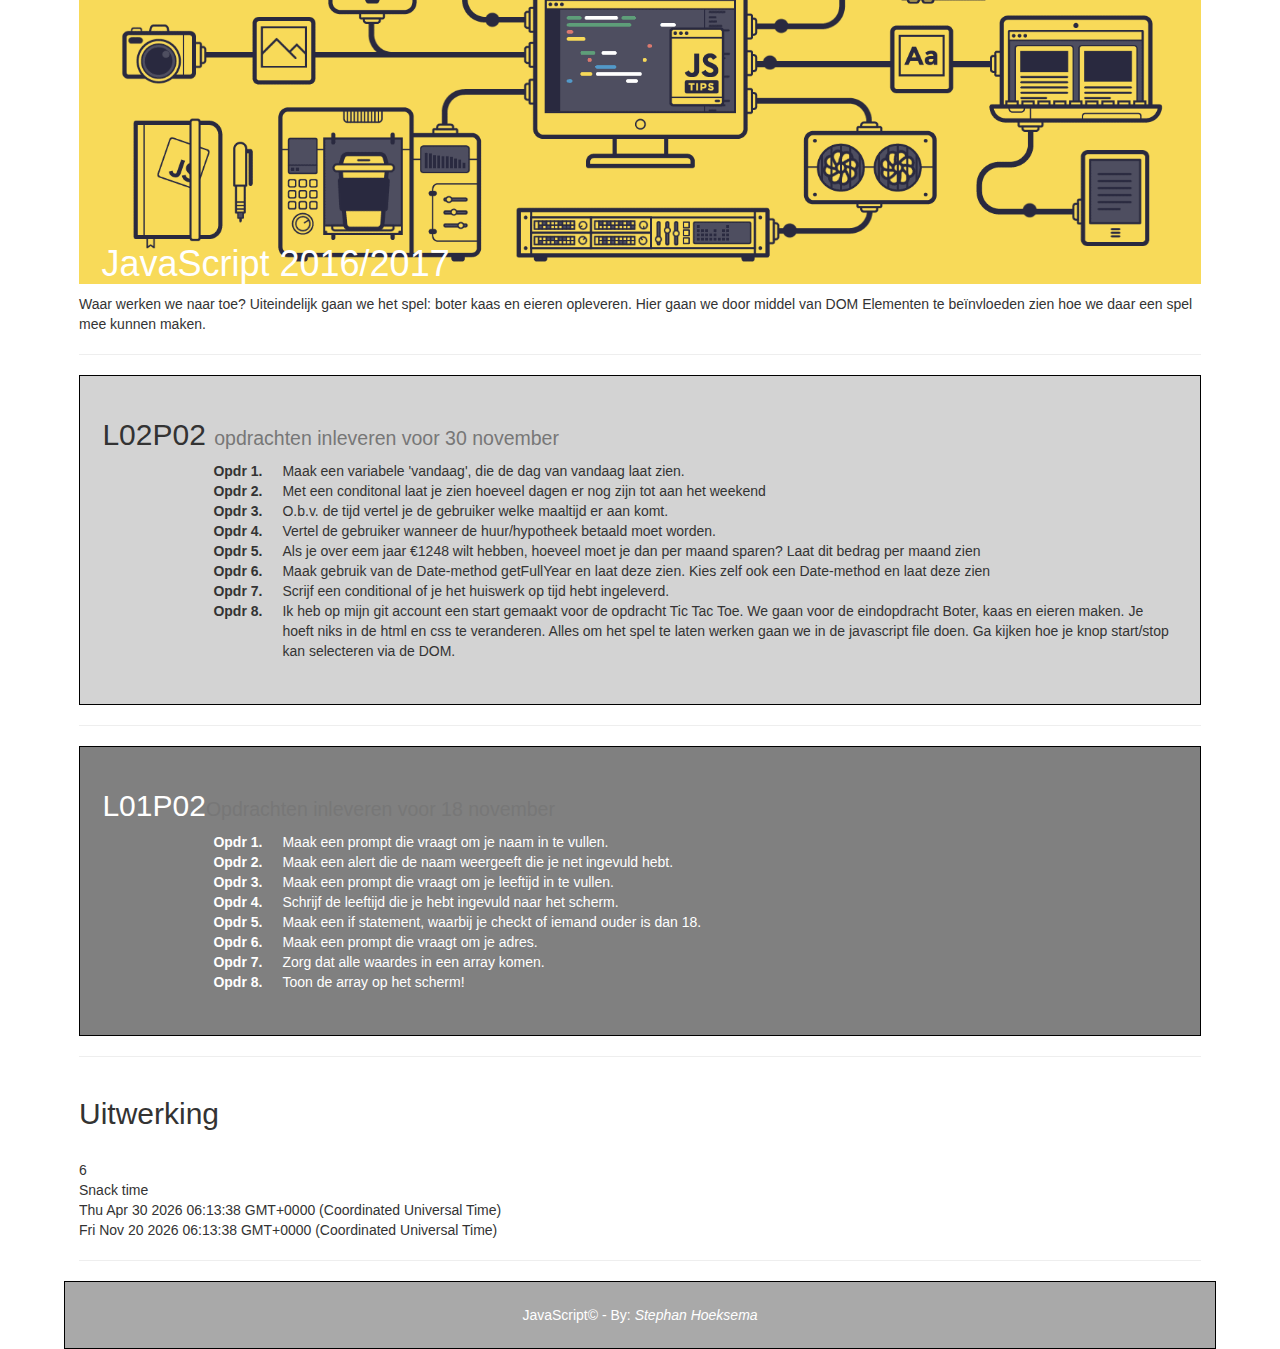
<file: index.html>
<!DOCTYPE html>
<html lang="nl">
<head>
    <meta charset="UTF-8">
    <meta name="viewport" content="width=device-width, initial-scale=1">

    <!-- Title -->
    <title>JavaScript 2016/2017</title>


    <!-- Normalize css -->
    <link rel="stylesheet" href="css/normalize.css">
    <!-- Own Style css -->
    <link rel="stylesheet" href="css/style.css">

    <!-- Icon -->
    <link rel="icon" href="img/favicon.ico">

    <!-- Bootstrap -->
    <link rel="stylesheet"
          href="https://maxcdn.bootstrapcdn.com/bootstrap/3.3.7/css/bootstrap.min.css"
          integrity="sha384-BVYiiSIFeK1dGmJRAkycuHAHRg32OmUcww7on3RYdg4Va+PmSTsz/K68vbdEjh4u"
          crossorigin="anonymous">

</head>

<body>
    <div class="container-fluid">
        <!-- Row 01 -->
        <div class=".col-md-4"></div>
        <div class=".col-md-4">
            <header>
            <h1>JavaScript 2016/2017</h1>
            </header>
        </div>
        <div class=".col-md-4"></div>

        <!--Row 02 -->
        <div class=".col-md-4"></div>
        <div class=".col-md-4">
            Waar werken we naar toe? Uiteindelijk gaan we het spel: boter kaas en eieren opleveren.
            Hier gaan we door middel van DOM Elementen te beïnvloeden zien hoe we daar een spel mee
            kunnen maken.
        </div>
        <div class=".col-md-4"></div>
        <hr>
        <!-- Row 03 -->
        <div class=".col-md-4"></div>
        <div class=".col-md-4" id="L02P02">
            <h2>L02P02 <small>opdrachten inleveren voor 30 november</small></h2>
            <dl class="dl-horizontal">
                <dt>Opdr 1.</dt>
                <dd>Maak een variabele 'vandaag', die de dag van vandaag laat zien.</dd>
                <dt>Opdr 2.</dt>
                <dd>Met een conditonal laat je zien hoeveel dagen er nog zijn tot aan het weekend</dd>
                <dt>Opdr 3.</dt>
                <dd>O.b.v. de tijd vertel je de gebruiker welke maaltijd er aan komt.</dd>
                <dt>Opdr 4.</dt>
                <dd>Vertel de gebruiker wanneer de huur/hypotheek betaald moet worden.</dd>
                <dt>Opdr 5.</dt>
                <dd>Als je over eem jaar €1248 wilt hebben, hoeveel moet je dan per maand sparen?
                    Laat dit bedrag per maand zien</dd>
                <dt>Opdr 6.</dt>
                <dd>Maak gebruik van de Date-method getFullYear en laat deze zien. Kies zelf ook een Date-method en laat
                    deze zien</dd>
                <dt>Opdr 7.</dt>
                <dd>Scrijf een conditional of je het huiswerk op tijd hebt ingeleverd. </dd>
                <dt>Opdr 8.</dt>
                <dd>Ik heb op mijn git account een start gemaakt voor de opdracht Tic Tac Toe. We gaan voor de eindopdracht
                    Boter, kaas en eieren maken. Je hoeft niks in de html en css te veranderen. Alles om het spel te laten
                    werken gaan we in de javascript file doen. Ga kijken hoe je knop start/stop kan selecteren via de DOM. </dd>
            </dl>
        </div>
        <div class=".col-md-4"></div>
        <hr>
        <!-- Row 04 -->
        <div class=".col-md-4"></div>
        <div class=".col-md-4" id="L01P02">
            <h2>L01P02<small>Opdrachten inleveren voor 18 november</small></h2>
            <dl class="dl-horizontal">
                <dt>Opdr 1.</dt>
                <dd>Maak een prompt die vraagt om je naam in te vullen.</dd>
                <dt>Opdr 2.</dt>
                <dd>Maak een alert die de naam weergeeft die je net ingevuld hebt.</dd>
                <dt>Opdr 3.</dt>
                <dd>Maak een prompt die vraagt om je leeftijd in te vullen.</dd>
                <dt>Opdr 4.</dt>
                <dd>Schrijf de leeftijd die je hebt ingevuld naar het scherm.</dd>
                <dt>Opdr 5.</dt>
                <dd>Maak een if statement, waarbij je checkt of iemand ouder is dan 18.</dd>
                <dt>Opdr 6.</dt>
                <dd>Maak een prompt die vraagt om je adres.</dd>
                <dt>Opdr 7.</dt>
                <dd>Zorg dat alle waardes in een array komen.</dd>
                <dt>Opdr 8.</dt>
                <dd>Toon de array op het scherm!</dd>
            </dl>
        </div>
        <div class=".col-md-4"></div>
        <hr>
        <!-- Row 05 - Uitwerkingen -->
        <div class=".col-md-4"></div>
        <div class=".col-md-4 table-responsive">
            <h2>Uitwerking</h2>
            <script src="js/functions.js"></script>
            <script src="js/scriptcode.js"></script>
        </div>
        <div class=".col-md-4"></div>
        <hr>
    </div>
    <!-- Footer -->
    <footer>
        JavaScript&copy; - By: <i>Stephan Hoeksema</i>
    </footer>

    <!-- JavaScript -->
   
</body>
</html>
</file>
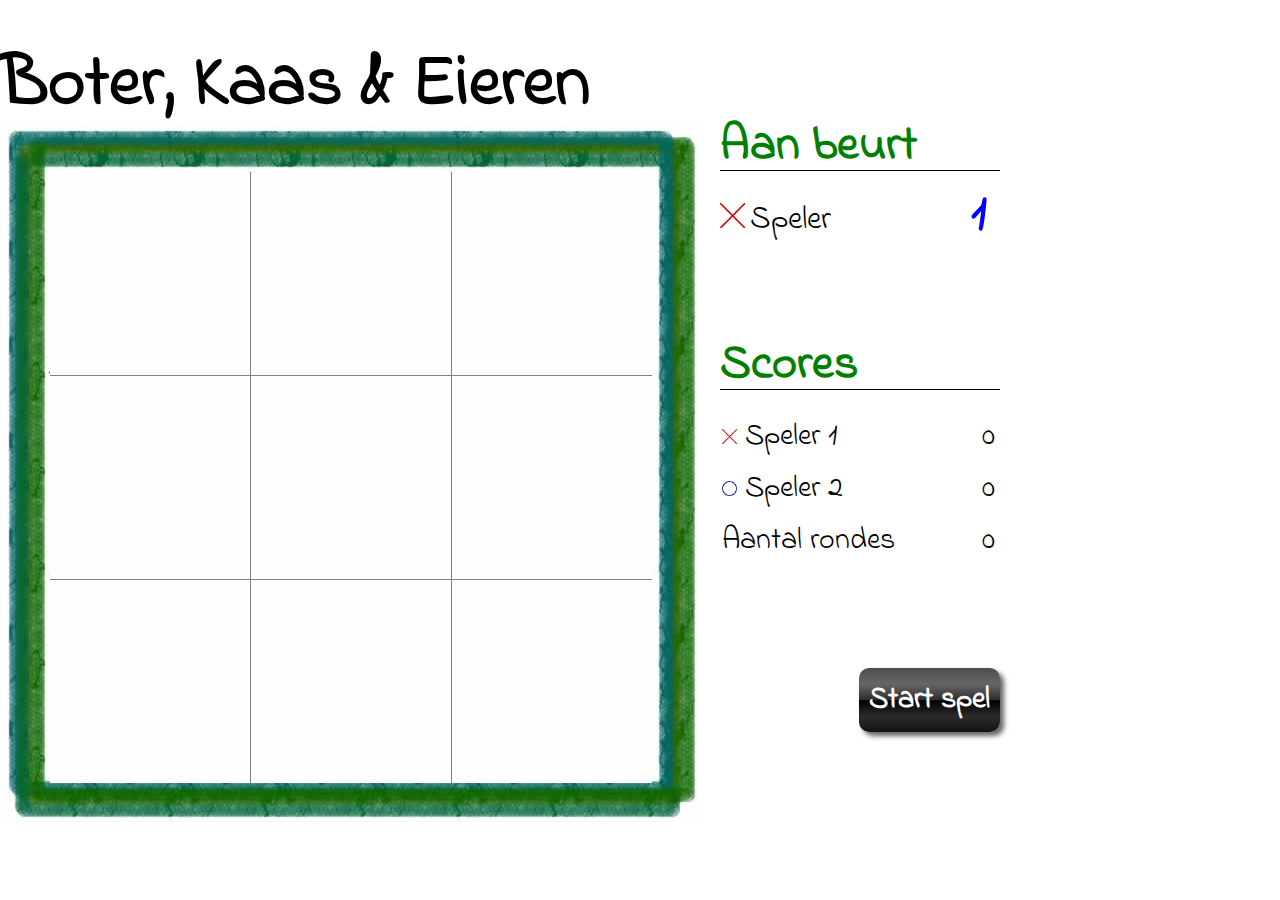
<file: BKEVB/index.html>
<!DOCTYPE html>
<html lang='nl'>

    <head>
        <title>Boter, Kaas en Eieren</title>

        <link rel="stylesheet" href="css/style.css" />
        <link rel="shortcut icon" href="/favicon.ico" type="image/x-icon">
        <link rel="icon" href="/favicon.ico" type="image/x-icon">
    </head>

    <body>
        <div id="mainContainer">

            <h1>Boter, Kaas &amp; Eieren</h1>

            <div id="speelveld">
                <table border="0">
                    <tr>
                        <td><img alt="" title="" src="img/empty.jpg" /></td>
                        <td><img alt="" title="" src="img/empty.jpg" /></td>
                        <td><img alt="" title="" src="img/empty.jpg" /></td>
                    </tr>
                    <tr>
                        <td><img alt="" title="" src="img/empty.jpg" /></td>
                        <td><img alt="" title="" src="img/empty.jpg" /></td>
                        <td><img alt="" title="" src="img/empty.jpg" /></td>
                    </tr>
                    <tr>
                        <td><img alt="" title="" src="img/empty.jpg" /></td>
                        <td><img alt="" title="" src="img/empty.jpg" /></td>
                        <td><img alt="" title="" src="img/empty.jpg" /></td>
                    </tr>
                </table>
            </div> <!-- EINDE SPEELVELD CONTAINER -->

            <div id="game-info">
                <h1>Aan beurt</h1>

                <table class="players-turn" border="0">
                    <tr>
                        <td><img width="25" height="25" alt="" title="" src="img/cross.jpg" /></td>
                        <td>Speler</td>
                        <td>1</td>
                    </tr>
                </table> <!-- EINDE SPELER AAN ZET TABEL -->

                <h1>Scores</h1>

                <table class="rounds-info">
                    <tr>
                        <td><img width="15" height="15" alt="" title="" src="img/cross.jpg" />&nbsp;Speler 1</td>
                        <td>0</td>
                    </tr>
                    <tr>
                        <td><img width="15" height="15" alt="" title="" src="img/circle.jpg" />&nbsp;Speler 2</td>
                        <td>0</td>
                    </tr>
                    <tr>
                        <td>Aantal rondes</td>
                        <td>0</td>
                    </tr>
                </table> <!-- EINDE INFO TABEL -->

                <button class="game-button">Start spel</button>

            </div> <!-- EINDE GAME-INFO CONTAINER -->

        </div> <!-- EINDE MAINCONTAINER -->

        <script type="text/javascript" src="js/bke.js"></script>
    </body>

</html>
</file>
<file: css/style.css>
header {
    text-align:left;
    padding-top: 20%;
    padding-left: 2%;
    height: auto;
    width: auto;
    color: white;
    background-image: url("../img/jstips-header-blog.gif");
    background-size: 100%;
    background-repeat: no-repeat;
    background-position: bottom right;

}


body {
    padding-left: 5%;
    padding-right: 5%;
    font-family: "Trebuchet MS" , "Times New Roman", Georgia, serif;
}

#L01P02 {
    border: 1px solid black;
    padding: 2%;
    background-color: gray;
    color: white;
}

#L02P02 {
    border: 1px solid black;
    padding: 2%;
    background-color: lightgray;
}

footer {
    background-color: darkgrey;
    color: white;
    margin-left: auto;
    margin-right: auto;
    padding-top: 2%;
    padding-bottom: 2%;
    border: 1px solid black;
    text-align: center;
}
</file>
<file: BKEVB/css/style.css>
/* Importeren van fonts */
@import url(http://fonts.googleapis.com/css?family=Indie+Flower);

/*
    padding: 0;
 * Reset.css - Om alle browsers op dezelfde instellingen te krijgen
 */
html, body, div, span, applet, object, iframe,
h1, h2, h3, h4, pre,
a, abbr, acronym, address, big, cite, code,
del, dfn, em, img, ins, kbd, q, s, samp, form, label, legend,
table, caption, tbody, tfoot, thead, tr, th, td,
article, aside, canvas, details, embed, 
figure, figcaption, footer, header,
menu, nav, output, ruby, section, summary,
time, mark, audio, video {
	margin: 0;
	padding: 0;
	border: 0;
	font-size: 100%;
	font: inherit;
	vertical-align: baseline;
}
/* HTML5 display-role reset for older browsers */
article, aside, details, figcaption, figure, 
footer, header, menu, nav, section {
	display: block;
}
body {
	line-height: 1;
}
ol, ul {
	list-style: none;
}
blockquote, q {
	quotes: none;
}
blockquote:before, blockquote:after,
q:before, q:after {
	content: '';
	content: none;
}
#speelveld table {
	border-collapse: collapse;
	border-spacing: 0;
    background-color: #ffffff;
}

/*
 * Onze CSS volgt hieronder
 */
body {
    font-family: Tahoma Verdana sans-serif;
}

html, body {
    margin: 0;
    padding: 0;
}

#mainContainer {
    width: 100%;
    margin: 50px auto 0px auto;

}

h1 {
    font-family: 'Indie Flower', cursive;
    font-size: 72px;
    font-weight: bold;
    margin: 0;
    padding: 0;
}

html, body {
    margin: 0;
    padding: 0;
}

#mainContainer #speelveld {
    float: left;
    margin: 0;
    padding: 50px;
    width: 600px;
    height: 600px;
    max-height: 600px;
    max-width: 600px;
    background: url('../img/background-playfield.jpg') no-repeat;
}

#speelveld table {
    border-collapse: collapse;
    width: 600px;
    height: 600px;
}

#speelveld table tr td {
    width: 200px;
    height: 200px;
    cursor: pointer;
}

#speelveld table tr:first-child {
    border-bottom: 1px solid grey;
}

#speelveld table tr:last-child {
    border-top: 1px solid grey;
}

#speelveld table tr td:first-child {
    border-right: 1px solid grey;
}

#speelveld table tr td:last-child {
    border-left: 1px solid grey;
}

#mainContainer #game-info {
    float: left;
    width: 280px;
    margin-left:20px;
    height: 700px;
}

#game-info h1 {
    width: 100%;
    border-bottom: 1px solid black;
    color: green;
    font-size: 48px;
}

#game-info table.players-turn {
    width: 280px;
    border-collapse: collapse;
    margin-top: 20px;
    margin-bottom: 100px;
}

#game-info table.players-turn tr td {
    font-size: 32px;
    font-family: 'Indie Flower';
}

#game-info table.players-turn tr td:last-child {
    font-size: 50px;
    font-family: 'Indie Flower';
    font-weight: bold;
    color: blue;
    text-align: center;
}

#game-info table.players-turn tr td:first-child {
    width: 30px;
}

#game-info table.rounds-info {
    width: 100%;
    margin-top: 20px;
    margin-bottom: 100px;
    padding: 0;
    font-family: 'Indie Flower';
    font-size: 30px;
}

#game-info table.rounds-info tr td {
    padding-bottom: 10px;
    padding-top: 10px;
}

#game-info table.rounds-info tr td:last-child {
    text-align: center;
}

button.game-button {
    float: right;
    padding: 10px;
    font-family: 'Indie Flower';
    font-weight: bold;
    font-size: 30px;
    color: #ffffff;
    background: rgb(76,76,76); /* Old browsers */
    background: -moz-linear-gradient(top,  rgba(76,76,76,1) 0%, rgba(89,89,89,1) 12%, rgba(102,102,102,1) 25%, rgba(71,71,71,1) 39%, rgba(44,44,44,1) 50%, rgba(0,0,0,1) 51%, rgba(17,17,17,1) 60%, rgba(43,43,43,1) 76%, rgba(28,28,28,1) 91%, rgba(19,19,19,1) 100%); /* FF3.6+ */
    background: -webkit-gradient(linear, left top, left bottom, color-stop(0%,rgba(76,76,76,1)), color-stop(12%,rgba(89,89,89,1)), color-stop(25%,rgba(102,102,102,1)), color-stop(39%,rgba(71,71,71,1)), color-stop(50%,rgba(44,44,44,1)), color-stop(51%,rgba(0,0,0,1)), color-stop(60%,rgba(17,17,17,1)), color-stop(76%,rgba(43,43,43,1)), color-stop(91%,rgba(28,28,28,1)), color-stop(100%,rgba(19,19,19,1))); /* Chrome,Safari4+ */
    background: -webkit-linear-gradient(top,  rgba(76,76,76,1) 0%,rgba(89,89,89,1) 12%,rgba(102,102,102,1) 25%,rgba(71,71,71,1) 39%,rgba(44,44,44,1) 50%,rgba(0,0,0,1) 51%,rgba(17,17,17,1) 60%,rgba(43,43,43,1) 76%,rgba(28,28,28,1) 91%,rgba(19,19,19,1) 100%); /* Chrome10+,Safari5.1+ */
    background: -o-linear-gradient(top,  rgba(76,76,76,1) 0%,rgba(89,89,89,1) 12%,rgba(102,102,102,1) 25%,rgba(71,71,71,1) 39%,rgba(44,44,44,1) 50%,rgba(0,0,0,1) 51%,rgba(17,17,17,1) 60%,rgba(43,43,43,1) 76%,rgba(28,28,28,1) 91%,rgba(19,19,19,1) 100%); /* Opera 11.10+ */
    background: -ms-linear-gradient(top,  rgba(76,76,76,1) 0%,rgba(89,89,89,1) 12%,rgba(102,102,102,1) 25%,rgba(71,71,71,1) 39%,rgba(44,44,44,1) 50%,rgba(0,0,0,1) 51%,rgba(17,17,17,1) 60%,rgba(43,43,43,1) 76%,rgba(28,28,28,1) 91%,rgba(19,19,19,1) 100%); /* IE10+ */
    background: linear-gradient(to bottom,  rgba(76,76,76,1) 0%,rgba(89,89,89,1) 12%,rgba(102,102,102,1) 25%,rgba(71,71,71,1) 39%,rgba(44,44,44,1) 50%,rgba(0,0,0,1) 51%,rgba(17,17,17,1) 60%,rgba(43,43,43,1) 76%,rgba(28,28,28,1) 91%,rgba(19,19,19,1) 100%); /* W3C */
    filter: progid:DXImageTransform.Microsoft.gradient( startColorstr='#4c4c4c', endColorstr='#131313',GradientType=0 ); /* IE6-9 */
    cursor: pointer;
    border-radius: 10px;
    -webkit-box-shadow: 4px 4px 5px 0px rgba(50, 50, 50, 0.75);
    -moz-box-shadow:    4px 4px 5px 0px rgba(50, 50, 50, 0.75);
    box-shadow:         4px 4px 5px 0px rgba(50, 50, 50, 0.75);
    border: 0px;
}
</file>
